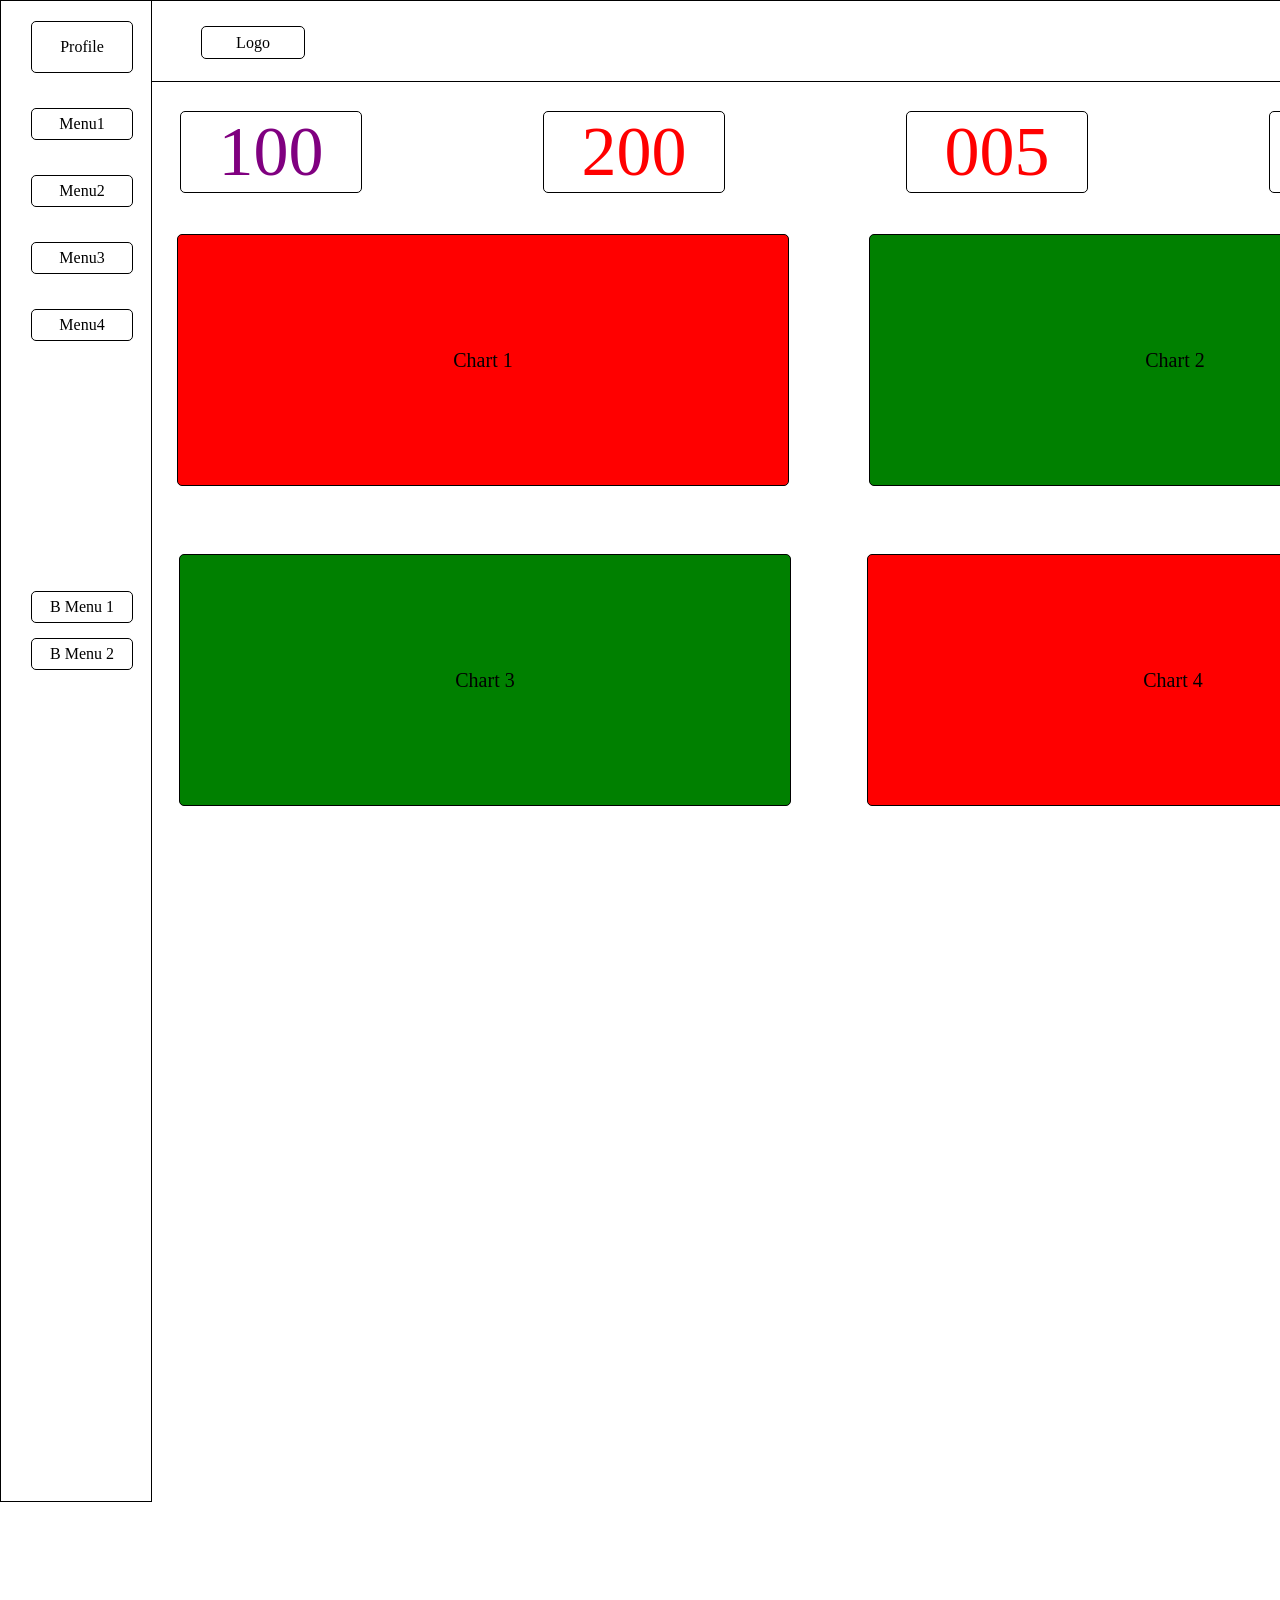
<file: login/index1.html>
<!DOCTYPE html>
<html lang="en">
  <head>
    <meta charset="UTF-8" />
    <meta http-equiv="X-UA-Compatible" content="IE=edge" />
    <meta name="viewport" content="width=device-width, initial-scale=1.0" />
    <title>HTML Box Model - 1</title>

    <link rel="stylesheet" href="index1.css" />
  </head>
  <body>
    <div class="container">
      <div class="navigation-conatiner">
        <div class="slcard">Profile</div>
        <div class="slcard1">Menu1</div>
        <div class="slcard1">Menu2</div>
        <div class="slcard1">Menu3</div>
        <div class="slcard1">Menu4</div>
        <div class="slcard5">B Menu 1</div>
        <div class="slcard6">B Menu 2</div>
      </div>

      <div class="header">
        <div class="head">Logo</div>
        <div class="head1"></div>
        <div class="head2"></div>
      </div>
      <div class="herocontent">
        <div class="head-card">
          <div class="herocard text-purple">100</div>
          <div class="herocard text-color">200</div>
          <div class="herocard text-color">005</div>
          <div class="herocard text-blue">002</div>
        </div>
        <div class="footcard">
          <div class="footcardhead">
            <div class="bigcard bg-red">Chart 1</div>
            <div class="bigcard bg-green">Chart 2</div>
          </div>
          <div class="chart">
            <div class="foot-chart bg-green">Chart 3</div>
            <div class="foot-chart bg-red">Chart 4</div>
          </div>
        </div>
      </div>
    </div>
  </body>
</html>
</file>
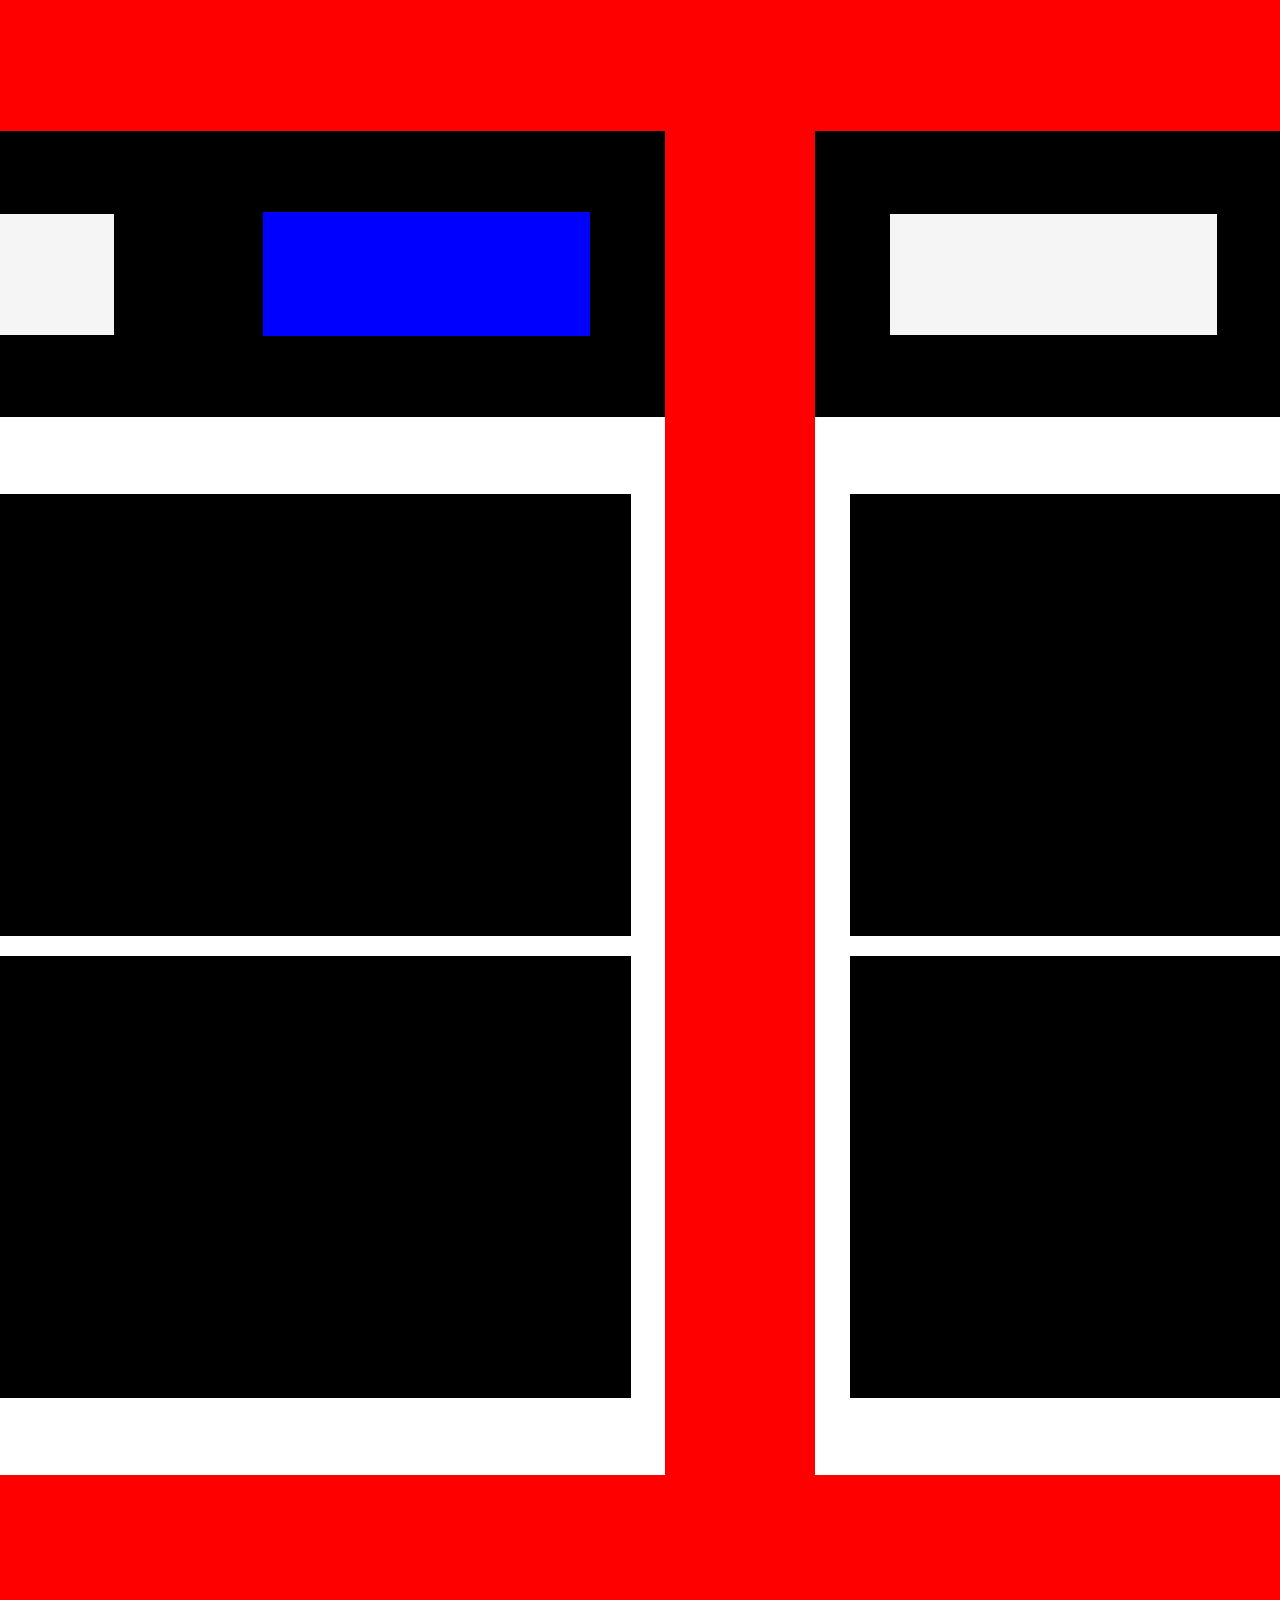
<file: login/index2.html>
<!DOCTYPE html>
<html lang="en">
  <head>
    <meta charset="UTF-8" />
    <meta http-equiv="X-UA-Compatible" content="IE=edge" />
    <meta name="viewport" content="width=device-width, initial-scale=1.0" />
    <title>HTMLCSCL3</title>
    <link rel="stylesheet" href="index2.css" />
  </head>
  <body>
    <div class="container">
      <!-- <div class="cardcontainer">
        <div class="smcard"></div>
        <div class="smcard"></div>
      </div>

      <div class="bigcardsps">
        <div class="bigcard"></div>
      </div>

      <div class="cardcontainer1">
        <div class="smcard1"></div>
        <div class="smcard1"></div>
      </div>

      <div class="bigcardsps1">
        <div class="bigcard1"></div>
      </div>

      ============================ -->
      <div class="left-container">
        <div class="upper-Container">
          <div class="box-1"></div>
          <div class="box-2"></div>
        </div>
        <div class="lower-container">
          <div class="chart-box-1"></div>
          <div class="chart-box-2"></div>
        </div>
      </div>

      <div class="right-container">
        <div class="upper-Container">
          <div class="box-1"></div>
          <div class="box-2"></div>
        </div>
        <div class="lower-container">
          <div class="chart-box-1"></div>
          <div class="chart-box-2"></div>
        </div>
      </div>
    </div>
  </body>
</html>
</file>
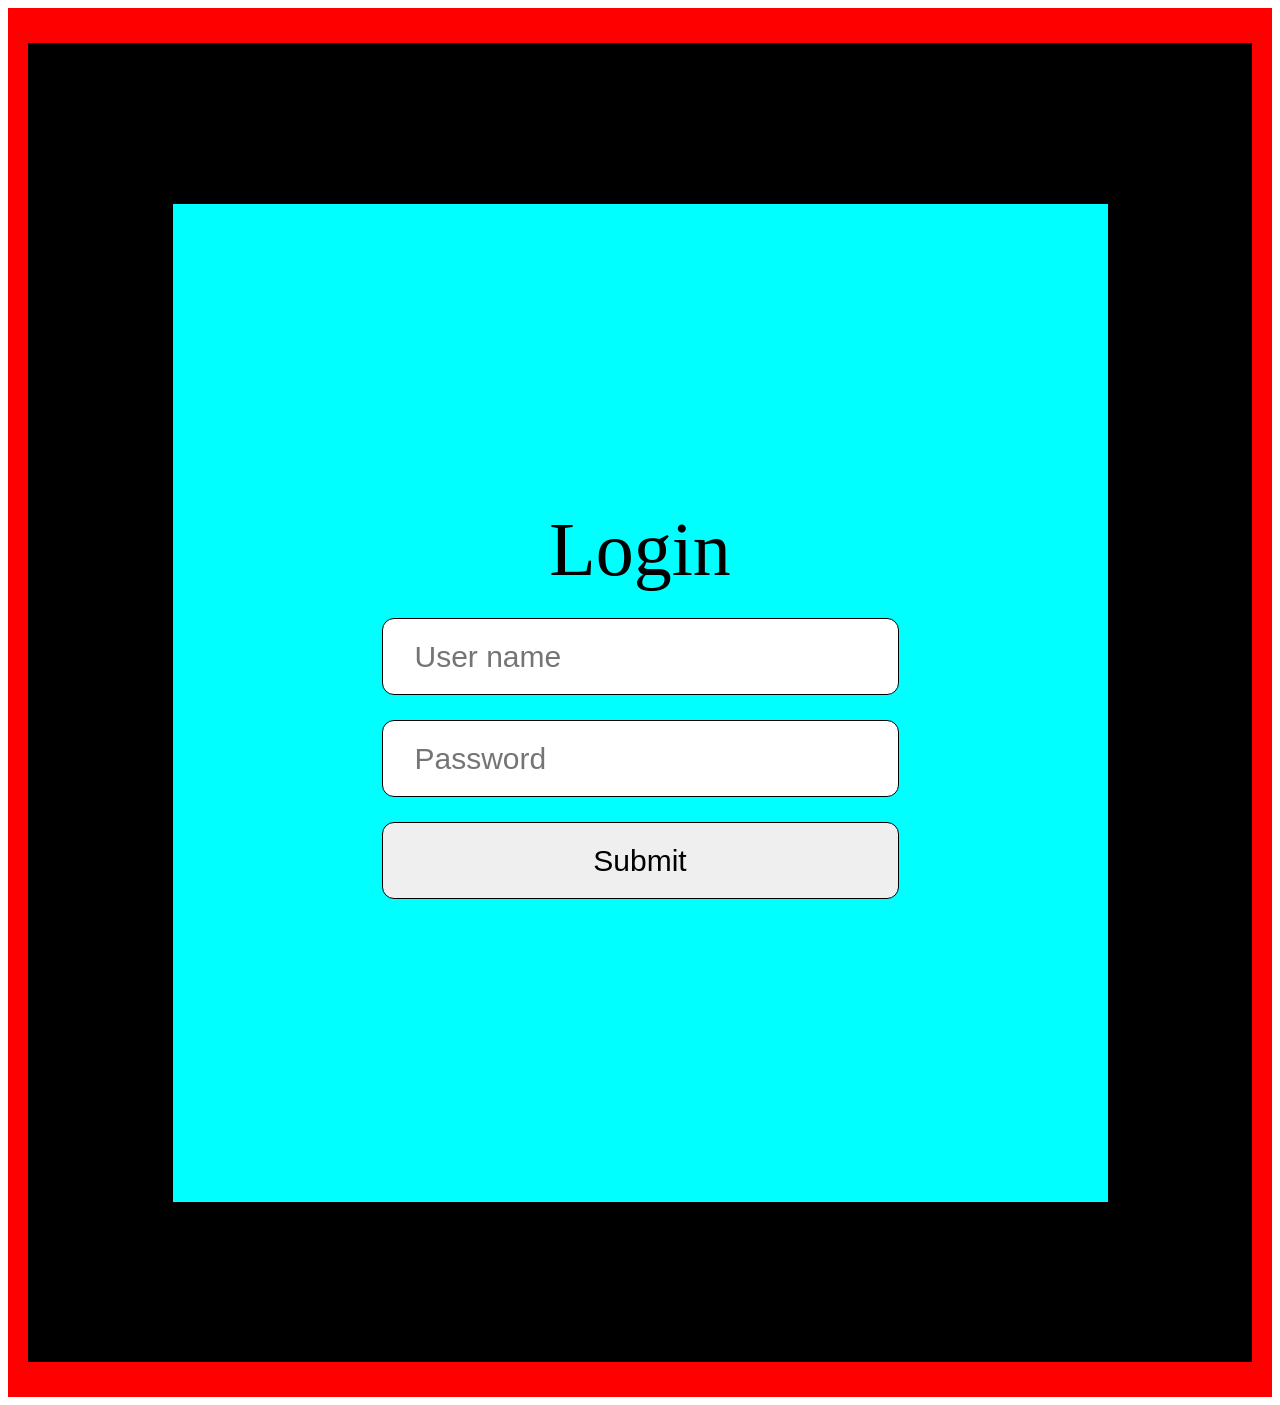
<file: login/index3.html>
<!DOCTYPE html>
<html lang="en">
  <head>
    <meta charset="UTF-8" />
    <meta http-equiv="X-UA-Compatible" content="IE=edge" />
    <meta name="viewport" content="width=device-width, initial-scale=1.0" />
    <title>Login</title>
    <link rel="stylesheet" href="index3.css" />
  </head>
  <body>
    <div class="container">
      <div class="sub-container">
        <div class="formdiv">
          <form class="form">
            <div class="login">Login</div>

            <input
              type="username"
              id="fname"
              name="fname"
              placeholder="User name"
            />

            <input
              type="password"
              id="Password"
              name="lname"
              placeholder="Password
          "
            />
            <button class="button">Submit</button>
          </form>
        </div>
      </div>
    </div>
  </body>
</html>
</file>
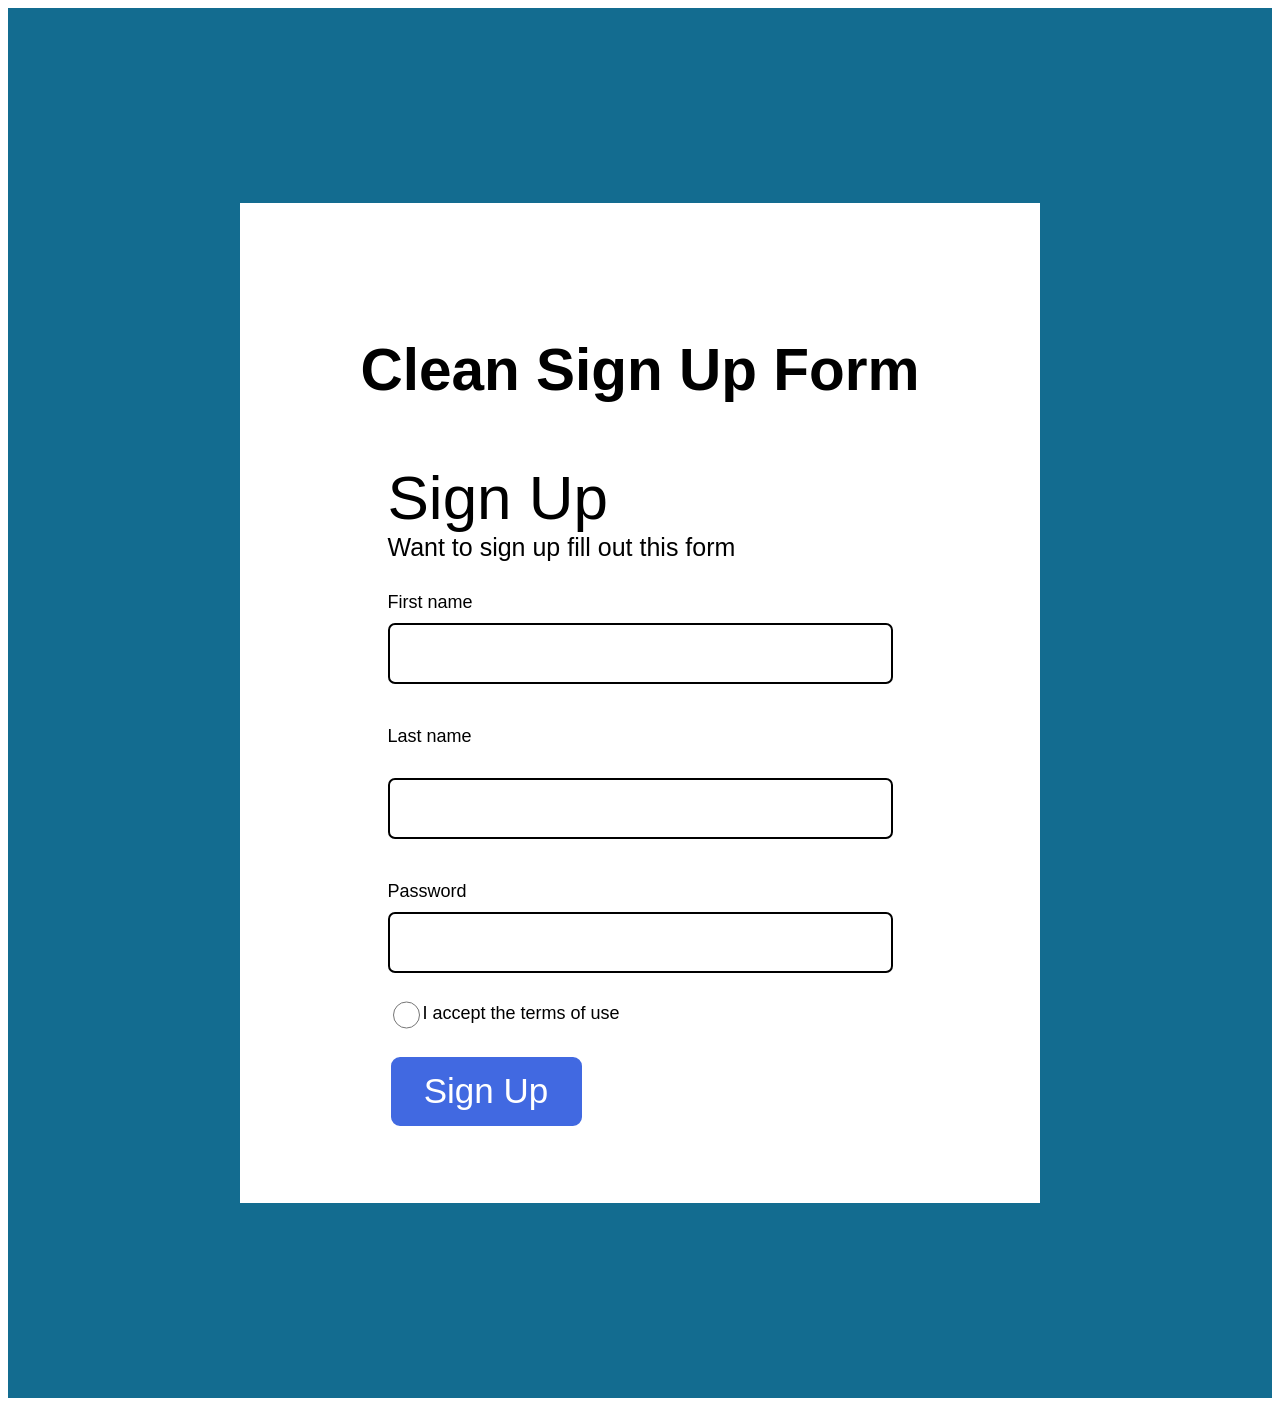
<file: register/register.html>
<!DOCTYPE html>
<html lang="en">
  <head>
    <meta charset="UTF-8" />
    <meta name="viewport" content="width=device-width, initial-scale=1.0" />
    <title>Document</title>
     <link rel="stylesheet" href="register.css" />
    <link
      href=" https://fonts.googleapis.com/css?family=Open+Sans"
      rel="stylesheet"/>
  </head>
  <body>
     <div class="container">
      <div class="head-card">
        <h3 class="head">Clean Sign Up Form</h3>
        <div class="sub-container">
          <div class="signup">Sign Up</div>
          <div class="fillout">Want to sign up fill out this form</div>
          <div>
            <form class="form">
              <div class="form-control">
                <label for="fname">First name</label>
                <input type="text" id="fname" name="fname" value="" />
              </div>
              <div class="form-control">
                <label for="lname">Last name</label><br />
                <input type="text" id="lname" name="lname" />
              </div>
              <div class="form-control">
                <label for="password">Password</label>
                <input type="password" id="password" name="password" />
              </div>
              <div class="ckbox">
                <input type="radio" id="radio" />
                <p class="font">I accept the terms of use</p>
              </div>
              <button class="button">Sign Up</button>
            </form>
          </div>
        </div>
      </div>
    </div>
  </body>
</html>

  </body>
</html>
</file>
<file: login/index1.css>
body {
  box-sizing: border-box;
  padding: 0px;
  margin: 0px;
  width: 100%;
}

.container {
  display: flex;
  width: 100%;
  height: 250px;
}
.header {
  display: flex;
  width: 1550px;
  height: 80px;
  border: 1px solid black;
  position: fixed;
  background-color: white;
  /* justify-content: space-between; */
}

.head {
  display: flex;
  width: 102px;
  height: 31px;
  border: 1px solid black;
  margin-left: 200px;
  margin-top: 25px;
  justify-content: center;
  border-radius: 5px;
  align-items: center;
}

.head1 {
  display: flex;
  width: 38px;
  height: 31px;
  border: 1px solid black;
  margin-left: 1081px;
  margin-top: 25px;
  justify-content: center;
  border-radius: 5px;
}

.head2 {
  width: 38px;
  height: 31px;
  border: 1px solid black;
  border-radius: 5px;
  margin-top: 25px;
  margin-left: 20px;
}

.navigation-conatiner {
  background: white;
  border: 1px solid black;
  display: flex;
  flex-direction: column;
  height: 1500px;
  position: fixed;
  width: 150px;
  z-index: 23;
}

.slcard {
  display: flex;
  width: 100px;
  height: 50px;
  border: 1px solid black;
  margin-left: 30px;
  margin-top: 20px;
  border-radius: 5px;
  justify-content: center;
  align-items: center;
}
.slcard1 {
  display: flex;
  width: 100px;
  height: 30px;
  border: 1px solid black;
  margin-left: 30px;
  margin-top: 35px;
  border-radius: 5px;
  justify-content: center;
  align-items: center;
}
.slcard5 {
  display: flex;
  width: 100px;
  height: 30px;
  border: 1px solid black;
  margin-left: 30px;
  margin-top: 250px;
  border-radius: 5px;
  justify-content: center;
  align-items: center;
}
.slcard6 {
  display: flex;
  width: 100px;
  height: 30px;
  border: 1px solid black;
  margin-left: 30px;
  margin-top: 15px;
  border-radius: 5px;
  justify-content: center;
  align-items: center;
}
.herocontent {
  display: flex;
  width: 1324px;
  height: 1700px;
  position: absolute;
  /* background: red; */
  z-index: -26;
  left: 153px;
  top: 84px;
  padding: 27px;
}
/* .head-card {
  display: flex;
  width: 100%;
  height: 100px;
  justify-content: space-between;
}
.herocard {
  display: flex;
  width: 180px;
  height: 80px;
  border: 1px solid black;
  border-radius: 5px;
  justify-content: center;
  color: black;
  font-size: 70px;
} */
.head-card {
  display: flex;
  width: 96%;
  height: 100px;
  justify-content: space-between;
}
.herocard {
  display: flex;
  width: 180px;
  height: 80px;
  border: 1px solid black;
  border-radius: 5px;
  justify-content: center;
  color: black;
  font-size: 70px;
}
.text-color {
  color: red;
}
.text-purple {
  color: purple;
}
.text-blue {
  color: blue;
}
.footcard {
  display: flex;
  width: 1304px;
  height: 600px;
  position: absolute;
  /* background: red; */
  z-index: -26;
  left: 4px;
  top: 130px;
  padding: 20px;
}
.footcardhead {
  display: flex;
  width: 100%;
  height: 100px;
  /* background: red; */
  justify-content: space-between;
}
.bigcard {
  display: flex;
  width: 610px;
  height: 250px;
  border: 1px solid black;
  border-radius: 5px;
  justify-content: center;
  color: black;
  font-size: 20px;
  /* justify-content: space-between; */
  align-items: center;
}
.chart {
  display: flex;
  width: 1300px;
  height: 300px;
  /* background: red; */
  justify-content: space-between;
  margin-top: 300px;
  /* margin-left: 50px; */
  position: absolute;
  padding: 20px;
  left: 2px;
  position: absolute;
  /* justify-content: center; */
}
.foot-chart {
  display: flex;
  width: 610px;
  height: 250px;
  border: 1px solid black;
  border-radius: 5px;
  justify-content: center;
  color: black;
  font-size: 20px;
  /* justify-content: space-between; */
  align-items: center;
}
.bg-red {
  background-color: red;
}
.bg-green {
  background-color: green;
}
</file>
<file: login/index2.css>
body {
  box-sizing: border-box;
  padding: 0%;
  margin: 0%;
  width: 100%;
}
.container {
  display: flex;
  width: 100%;
  height: 1406px;
  background-color: red;
  justify-content: center;
  align-items: center;
  /* justify-content: space-between; */
  padding: 100px;
  gap: 150px;
  /* flex-direction: column; */
  /* justify-content: center;
  align-items: center; */
}
.left-container {
  display: flex;
  width: 954px;
  height: 1344px;
  background-color: yellow;
  flex-direction: column;
}

.right-container {
  display: flex;
  width: 954px;
  height: 1344px;
  background-color: green;
  flex-direction: column;
}
.upper-Container {
  display: flex;
  width: 953px;
  height: 286px;
  background-color: black;
  justify-content: center;
  align-items: center;
  justify-content: space-aroundspacebetween;
  justify-content: space-around;
}
.box-1 {
  display: flex;
  width: 327px;
  height: 121px;
  background-color: whitesmoke;
}
.box-2 {
  display: flex;
  width: 327px;
  height: 124px;
  background-color: blue;
}
.lower-container {
  display: flex;
  width: 953px;
  height: 1058px;
  background-color: white;
  justify-content: center;
  align-items: center;
  flex-direction: column;
  gap: 20px;
}
.chart-box-1 {
  display: flex;
  width: 884px;
  height: 442px;
  background-color: black;
}
.chart-box-2 {
  display: flex;
  width: 884px;
  height: 442px;
  background-color: black;
}
</file>
<file: login/index3.css>
.container {
  display: flex;
  height: 1389px;
  width: 150;
  background-color: red;
  justify-content: center;
  align-items: center;
}
.sub-container {
  display: flex;
  width: 1785px;
  height: 1319px;
  background-color: black;
  justify-content: center;
  align-items: center;
  margin: 20px;
}

.form {
  display: flex;
  width: 935px;
  height: 998px;
  background-color: aqua;
  flex-direction: column;
  justify-content: center;
  align-items: center;
  font-size: 76px;
  gap: 25px;
}

.button {
  display: flex;
  height: 77px;
  width: 517px;
  font-size: 30px;
  border-radius: 2px solid;
  box-sizing: border-box;
  /* padding-left: 32px; */
  border: 1px solid;
  border-radius: 12px;
  justify-content: center;
  align-items: center;
}
#Password {
  display: flex;
  height: 77px;
  width: 517px;
  font-size: 30px;
  border-radius: 2px solid;
  box-sizing: border-box;
  padding-left: 32px;
  border: 1px solid;
  border-radius: 12px;
}
#fname {
  display: flex;
  height: 77px;
  width: 517px;
  font-size: 30px;
  border-radius: 2px solid;
  box-sizing: border-box;
  padding-left: 32px;
  border: 1px solid;
  border-radius: 12px;
}
.formdiv {
  display: flex;
  width: 935px;
  height: 998px;
  justify-content: center;
  justify-content: space-between;
  /* gap: 25px; */
}

/* #fname::placeholder {
  padding-left: 32px;
} */
</file>
<file: register/register.css>
.container {
  display: flex;
  width: 100%;
  height: 1390px;
  background-color: rgb(19, 108, 144);
  justify-content: center;
  align-items: center;
  margin: 0px;
}

.head-card {
  display: flex;
  height: 1000px;
  width: 800px;
  background-color: white;
  flex-direction: column;
  font-size: 50px;
  justify-content: center;
  align-items: center;
  font-family: sans-serif;
  /* justify-content: space-between; */
}
.sub-container {
  display: flex;
  flex-direction: column;
}
.signup {
  font-size: 62px;
  /* font-style: oblique; */
}
.fillout {
  font-size: 25px;
  /* font-style: oblique; */
}
.form {
  display: flex;
  flex-direction: column;
  gap: 12px;
  font-size: 18px;
}

.ckbox {
  display: flex;
}
#radio {
  width: 27px;
}

.button {
  height: 75px;
  width: 197px;
  background: burlywoodaqua;
  font-size: 35px;
  background-color: royalblue;
  color: white;
  border: 3px solid;
  border-radius: 12px;
}
#fname {
  width: 497px;
  height: 55px;
  border: 2px solid black;
  border-radius: 7px;
  font-size: 20px;
  margin-top: 10px;
}

#lname {
  width: 497px;
  height: 55px;
  border: 2px solid black;
  border-radius: 7px;
  font-size: 20px;
  margin-top: 10px;
}

#password {
  width: 497px;
  height: 55px;
  border: 2px solid black;
  border-radius: 7px;
  font-size: 20px;
  margin-top: 10px;
}

.form-control {
  display: flex;
  flex-direction: column;
  margin-top: 30px;
}
</file>
